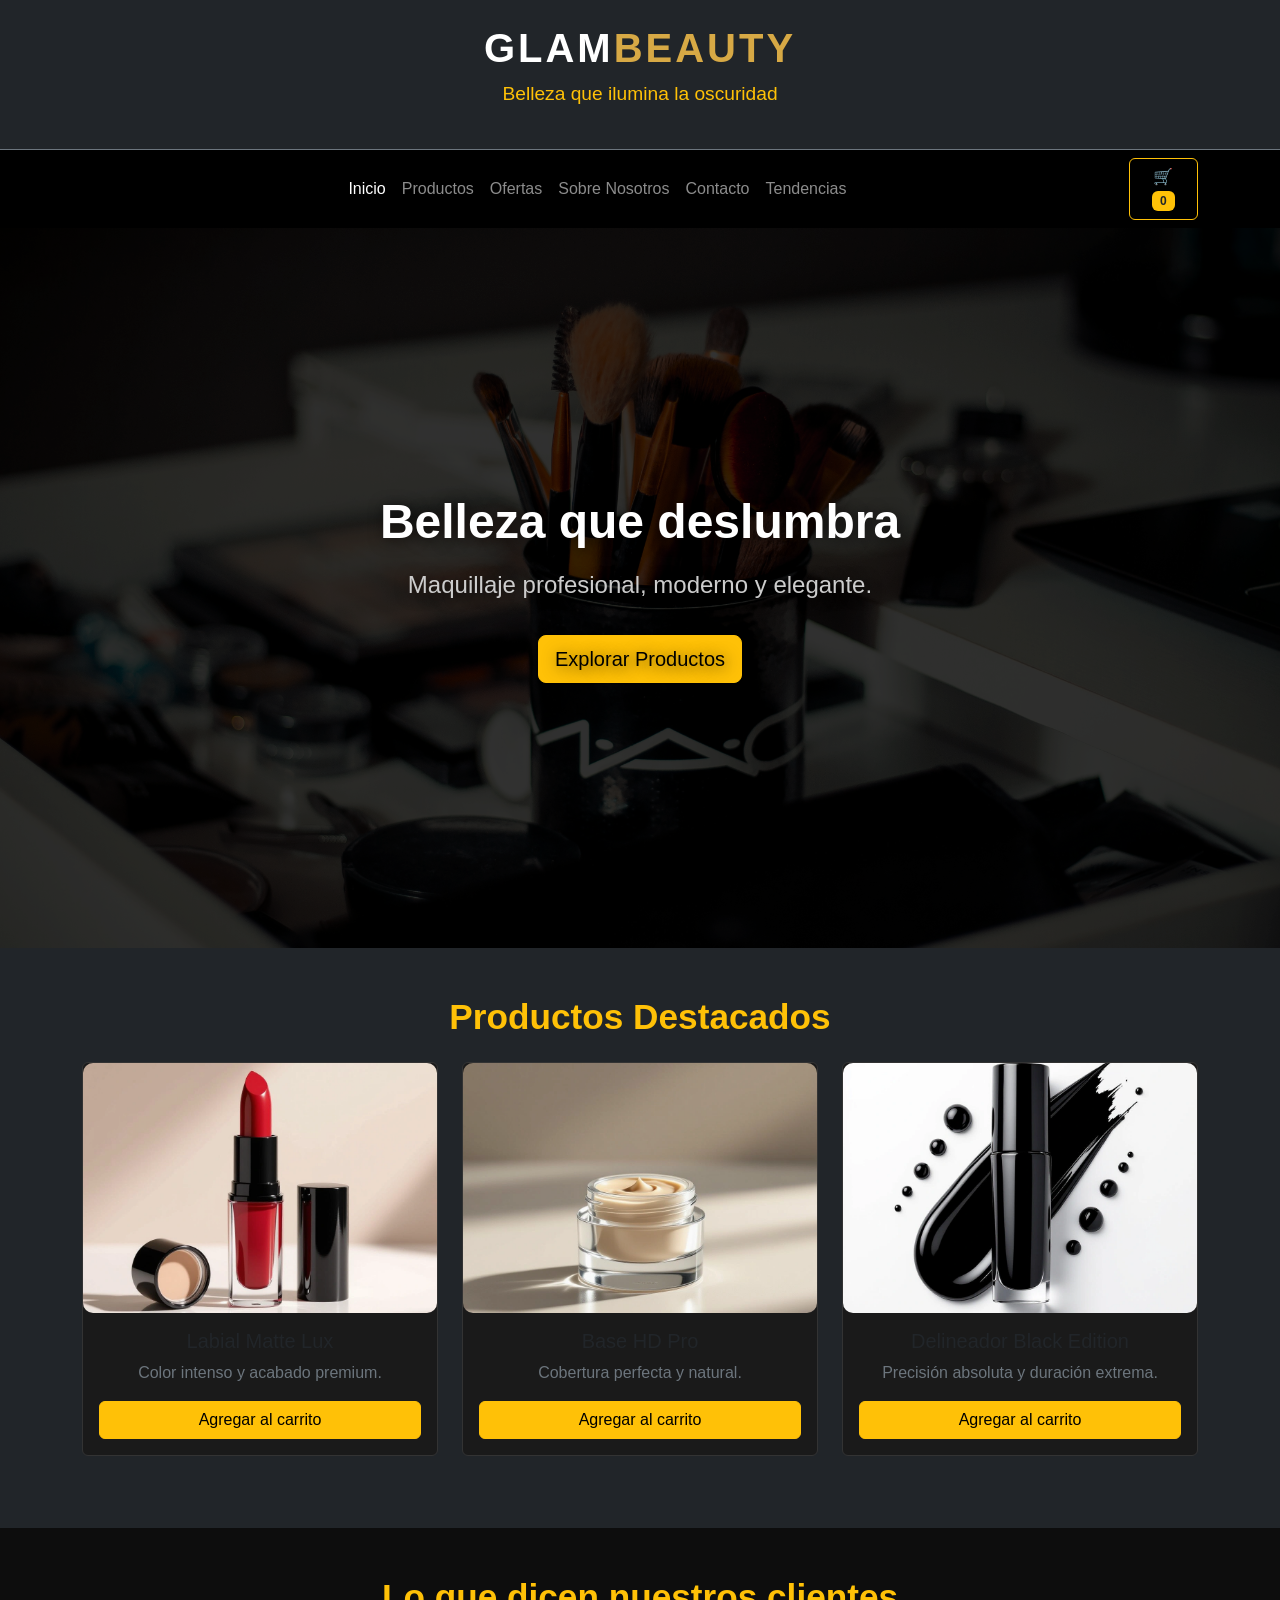
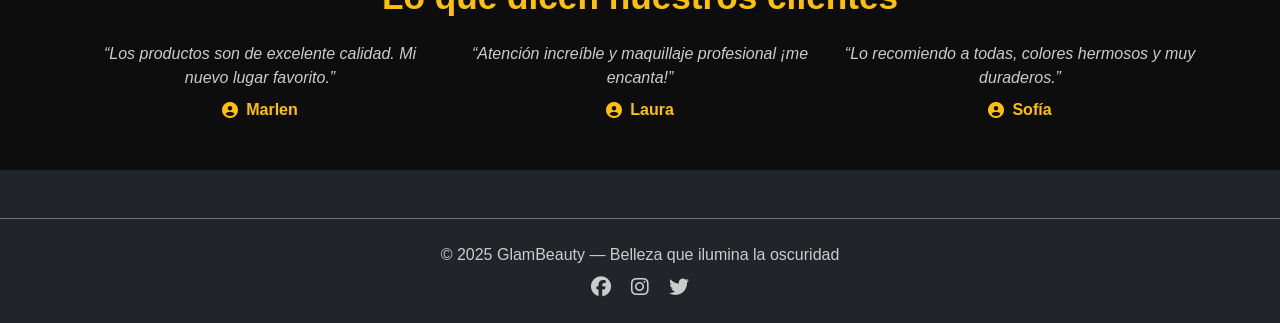
<file: index.html>
<!DOCTYPE html>
<html lang="es">
<head>
  <meta charset="UTF-8" />
  <meta name="viewport" content="width=device-width, initial-scale=1.0" />
  <title>GlamBeauty — Maquillaje Profesional</title>

  <!-- Favicon -->
  <link rel="icon" href="img/favicon.ico" type="image/x-icon" />

  <!-- Bootstrap -->
  <link href="https://cdn.jsdelivr.net/npm/bootstrap@5.3.3/dist/css/bootstrap.min.css" rel="stylesheet" />

  <!-- CSS propio -->
  <link rel="stylesheet" href="css/styles.css" />

  <!-- Font Awesome -->
  <link rel="stylesheet" href="https://cdnjs.cloudflare.com/ajax/libs/font-awesome/6.4.0/css/all.min.css" />

  <style>
    body {
      background-color: #121212;
      color: #e0e0e0;
    }

    h1.logo {
      font-weight: 700;
      font-size: 2.5rem;
    }

    .subtitle {
      color: #ffc107;
      font-size: 1.2rem;
    }

    /* HERO CON FONDO */
    .hero {
      height: 80vh;
      background-image: url('img/brochas.jpg');
      background-size: cover;
      background-position: center;
      background-repeat: no-repeat;
      display: flex;
      align-items: center;
      justify-content: center;
      text-align: center;
      text-shadow: 2px 2px 15px rgba(0,0,0,0.7);
      position: relative;
    }

    .hero::before {
      content: "";
      position: absolute;
      top: 0; left: 0;
      width: 100%; height: 100%;
      background-color: rgba(0,0,0,0.4);
      z-index: 1;
    }

    .hero .container {
      position: relative;
      z-index: 2;
    }

    .hero .hero-title {
      font-size: 3rem;
      font-weight: 700;
    }

    .hero .hero-desc {
      font-size: 1.5rem;
      margin-top: 1rem;
    }

    .product-card img {
      height: 250px;
      object-fit: cover;
      border-radius: 10px;
    }

    .quote {
      font-style: italic;
      color: #ccc;
      margin-bottom: 0.5rem;
    }

    .client {
      display: flex;
      align-items: center;
      justify-content: center;
      gap: 0.5rem;
      font-weight: 600;
      color: #ffc107;
    }

    .section-title {
      font-weight: 700;
      color: #ffc107;
      margin-bottom: 1.5rem;
    }

    footer p, footer a {
      color: #ccc;
      margin: 0 0.5rem;
    }

    footer a:hover {
      color: #ffc107;
      text-decoration: none;
    }
  </style>
</head>
<body class="bg-dark text-light">

  <!-- HEADER + LOGO -->
  <header class="container-fluid py-4 text-center border-bottom border-secondary">
    <h1 class="logo">GLAM<span>BEAUTY</span></h1>
    <p class="subtitle">Belleza que ilumina la oscuridad</p>
  </header>

  <!-- NAVBAR -->
  <nav class="navbar navbar-expand-lg navbar-dark bg-black sticky-top">
    <div class="container">
      <button class="navbar-toggler" data-bs-toggle="collapse" data-bs-target="#nav">
        <span class="navbar-toggler-icon"></span>
      </button>

      <div class="collapse navbar-collapse" id="nav">
        <ul class="navbar-nav mx-auto">
          <li class="nav-item"><a class="nav-link active" href="index.html">Inicio</a></li>
          <li class="nav-item"><a class="nav-link" href="productos.html">Productos</a></li>
          <li class="nav-item"><a class="nav-link" href="ofertas.html">Ofertas</a></li>
          <li class="nav-item"><a class="nav-link" href="sobre.html">Sobre Nosotros</a></li>
          <li class="nav-item"><a class="nav-link" href="contacto.html">Contacto</a></li>
          <li class="nav-item"><a class="nav-link" href="tendencias.html">Tendencias</a></li>
        </ul>

        <!-- CARRITO -->
        <button class="btn btn-outline-warning ms-3" data-bs-toggle="modal" data-bs-target="#modalCarrito">
          🛒 <span id="countCarrito" class="badge bg-warning text-dark">0</span>
        </button>
      </div>
    </div>
  </nav>

  <!-- HERO -->
  <section class="hero d-flex align-items-center text-light">
    <div class="container text-center">
      <h2 class="hero-title">Belleza que deslumbra</h2>
      <p class="hero-desc">Maquillaje profesional, moderno y elegante.</p>
      <a href="productos.html" class="btn btn-warning btn-lg mt-3">Explorar Productos</a>
    </div>
  </section>

  <!-- SECCIÓN DESTACADOS -->
  <section class="container mt-5">
    <h3 class="section-title">Productos Destacados</h3>
    <div class="row mt-4">
      <div class="col-md-4 mb-4">
        <div class="card product-card">
          <img src="img/labial.jpg" class="card-img-top" alt="Labial">
          <div class="card-body text-center">
            <h5>Labial Matte Lux</h5>
            <p class="text-secondary">Color intenso y acabado premium.</p>
            <button class="btn btn-warning w-100 btn-comprar" data-nombre="Labial Matte Lux" data-precio="39000">Agregar al carrito</button>
          </div>
        </div>
      </div>
      <div class="col-md-4 mb-4">
        <div class="card product-card">
          <img src="img/base.jpg" class="card-img-top" alt="Base">
          <div class="card-body text-center">
            <h5>Base HD Pro</h5>
            <p class="text-secondary">Cobertura perfecta y natural.</p>
            <button class="btn btn-warning w-100 btn-comprar" data-nombre="Base HD Pro" data-precio="52000">Agregar al carrito</button>
          </div>
        </div>
      </div>
      <div class="col-md-4 mb-4">
        <div class="card product-card">
          <img src="img/delineador.jpg" class="card-img-top" alt="Delineador">
          <div class="card-body text-center">
            <h5>Delineador Black Edition</h5>
            <p class="text-secondary">Precisión absoluta y duración extrema.</p>
            <button class="btn btn-warning w-100 btn-comprar" data-nombre="Delineador Black Edition" data-precio="28000">Agregar al carrito</button>
          </div>
        </div>
      </div>
    </div>
  </section>

  <!-- TESTIMONIOS -->
  <section class="testimonios mt-5 py-5">
    <div class="container text-center">
      <h3 class="section-title">Lo que dicen nuestros clientes</h3>
      <div class="row mt-4">
        <div class="col-md-4">
          <p class="quote">“Los productos son de excelente calidad. Mi nuevo lugar favorito.”</p>
          <span class="client"><i class="fas fa-user-circle"></i> Marlen</span>
        </div>
        <div class="col-md-4">
          <p class="quote">“Atención increíble y maquillaje profesional ¡me encanta!”</p>
          <span class="client"><i class="fas fa-user-circle"></i> Laura</span>
        </div>
        <div class="col-md-4">
          <p class="quote">“Lo recomiendo a todas, colores hermosos y muy duraderos.”</p>
          <span class="client"><i class="fas fa-user-circle"></i> Sofía</span>
        </div>
      </div>
    </div>
  </section>

  <!-- FOOTER -->
  <footer class="text-center py-4 mt-5 border-top border-secondary">
    <p>© 2025 GlamBeauty — Belleza que ilumina la oscuridad</p>
    <div class="mt-2">
      <a href="#"><i class="fab fa-facebook fa-lg"></i></a>
      <a href="#"><i class="fab fa-instagram fa-lg"></i></a>
      <a href="#"><i class="fab fa-twitter fa-lg"></i></a>
    </div>
  </footer>

  <!-- MODAL CARRITO -->
  <div class="modal fade" id="modalCarrito">
    <div class="modal-dialog">
      <div class="modal-content bg-dark text-light">
        <div class="modal-header">
          <h5 class="modal-title">Carrito de Compras</h5>
          <button class="btn-close btn-close-white" data-bs-dismiss="modal"></button>
        </div>
        <div class="modal-body">
          <ul id="listaCarrito" class="list-group"></ul>
          <h5 class="mt-3">Total: <span id="totalCarrito">0</span> COP</h5>
        </div>
        <div class="modal-footer">
          <button class="btn btn-outline-light" data-bs-dismiss="modal">Cerrar</button>
          <button class="btn btn-warning">Comprar</button>
        </div>
      </div>
    </div>
  </div>

  <script src="https://cdn.jsdelivr.net/npm/bootstrap@5.3.3/dist/js/bootstrap.bundle.min.js"></script>
  <script src="js/carrito.js"></script>

</body>
</html>
</file>
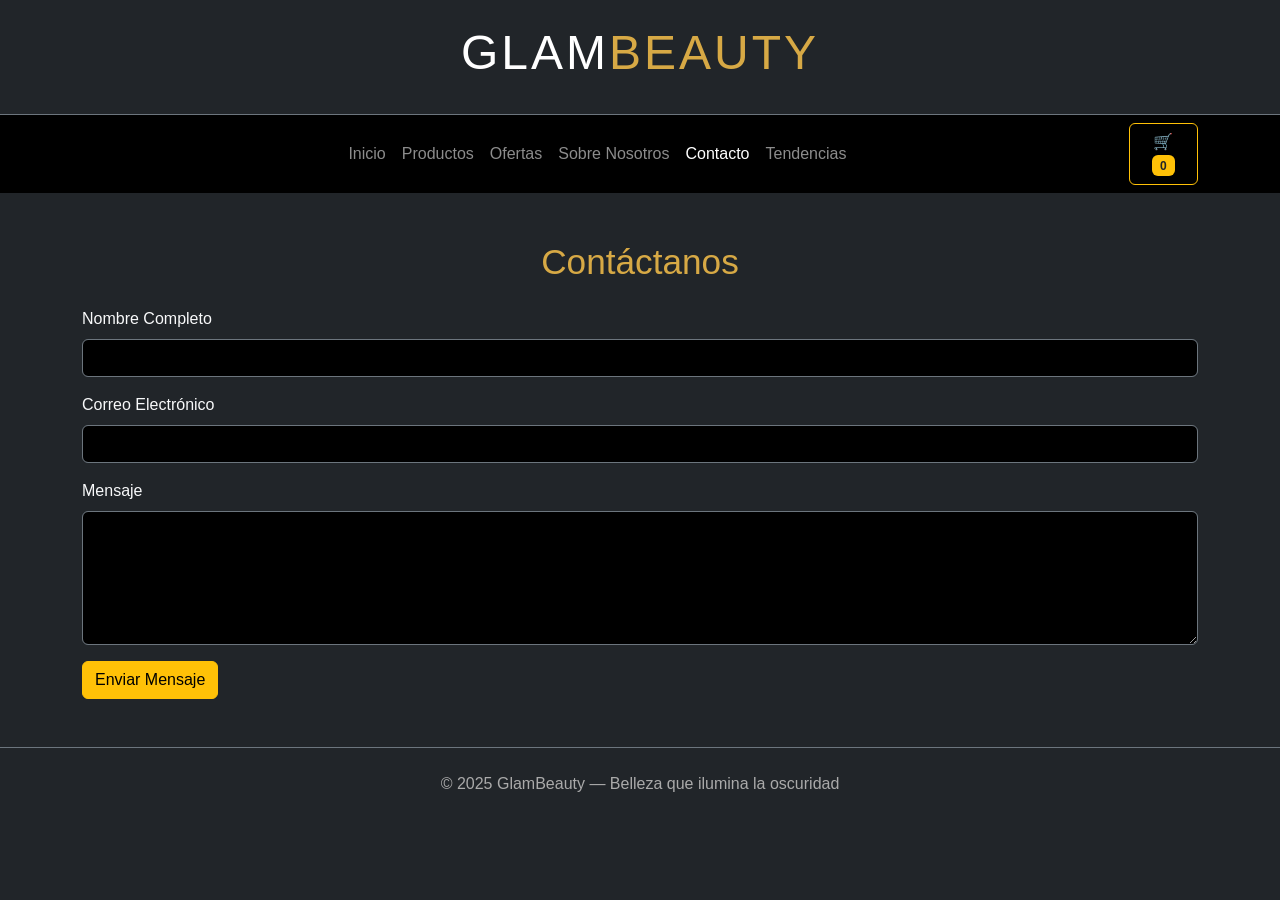
<file: contacto.html>
<!DOCTYPE html>
<html lang="es">
<head>
  <meta charset="UTF-8">
  <meta name="viewport" content="width=device-width, initial-scale=1.0">
  <title>Contacto — GlamBeauty</title>
  
    <!-- Favicon -->
  <link rel="icon" href="img/favicon.ico" type="image/x-icon">

  <link href="https://cdn.jsdelivr.net/npm/bootstrap@5.3.3/dist/css/bootstrap.min.css" rel="stylesheet">
  <link rel="stylesheet" href="css/styles.css">
</head>

<body class="bg-dark text-light">

<header class="container-fluid py-4 text-center border-bottom border-secondary">
  <h1 class="logo">GLAM<span>BEAUTY</span></h1>
</header>

<nav class="navbar navbar-expand-lg navbar-dark bg-black sticky-top">
  <div class="container">
    <button class="navbar-toggler" data-bs-toggle="collapse" data-bs-target="#nav">
      <span class="navbar-toggler-icon"></span>
    </button>

    <div class="collapse navbar-collapse" id="nav">
      <ul class="navbar-nav mx-auto">
        <li class="nav-item"><a class="nav-link" href="index.html">Inicio</a></li>
        <li class="nav-item"><a class="nav-link" href="productos.html">Productos</a></li>
        <li class="nav-item"><a class="nav-link" href="ofertas.html">Ofertas</a></li>
        <li class="nav-item"><a class="nav-link" href="sobre.html">Sobre Nosotros</a></li>
        <li class="nav-item"><a class="nav-link active" href="contacto.html">Contacto</a></li>
        <li class="nav-item"><a class="nav-link" href="tendencias.html">Tendencias</a></li>
      </ul>

      <button class="btn btn-outline-warning ms-3" data-bs-toggle="modal" data-bs-target="#modalCarrito">
        🛒 <span id="countCarrito" class="badge bg-warning text-dark">0</span>
      </button>
    </div>
  </div>
</nav>

<section class="container mt-5">

  <h2 class="section-title">Contáctanos</h2>

  <form class="mt-4">
    <div class="mb-3">
      <label class="form-label">Nombre Completo</label>
      <input type="text" class="form-control bg-black text-light border-secondary">
    </div>

    <div class="mb-3">
      <label class="form-label">Correo Electrónico</label>
      <input type="email" class="form-control bg-black text-light border-secondary">
    </div>

    <div class="mb-3">
      <label class="form-label">Mensaje</label>
      <textarea class="form-control bg-black text-light border-secondary" rows="5"></textarea>
    </div>

    <button class="btn btn-warning">Enviar Mensaje</button>
  </form>

</section>

<footer class="text-center py-4 border-top border-secondary mt-5">
  <p>© 2025 GlamBeauty — Belleza que ilumina la oscuridad</p>
    </div>
</footer>

<!-- Modal Carrito -->
<div class="modal fade" id="modalCarrito">
  <div class="modal-dialog">
    <div class="modal-content bg-dark text-light">
      <div class="modal-header">
        <h5 class="modal-title">Carrito de Compras</h5>
        <button class="btn-close btn-close-white" data-bs-dismiss="modal"></button>
      </div>
      <div class="modal-body">
        <ul id="listaCarrito" class="list-group"></ul>
        <h5 class="mt-3">Total: <span id="totalCarrito">0</span> COP</h5>
      </div>
      <div class="modal-footer">
        <button class="btn btn-outline-light" data-bs-dismiss="modal">Cerrar</button>
        <button class="btn btn-warning">Comprar</button>
      </div>
    </div>
  </div>
</div>

<script src="https://cdn.jsdelivr.net/npm/bootstrap@5.3.3/dist/js/bootstrap.bundle.min.js"></script>
<script src="js/carrito.js"></script>

</body>
</html>
</file>
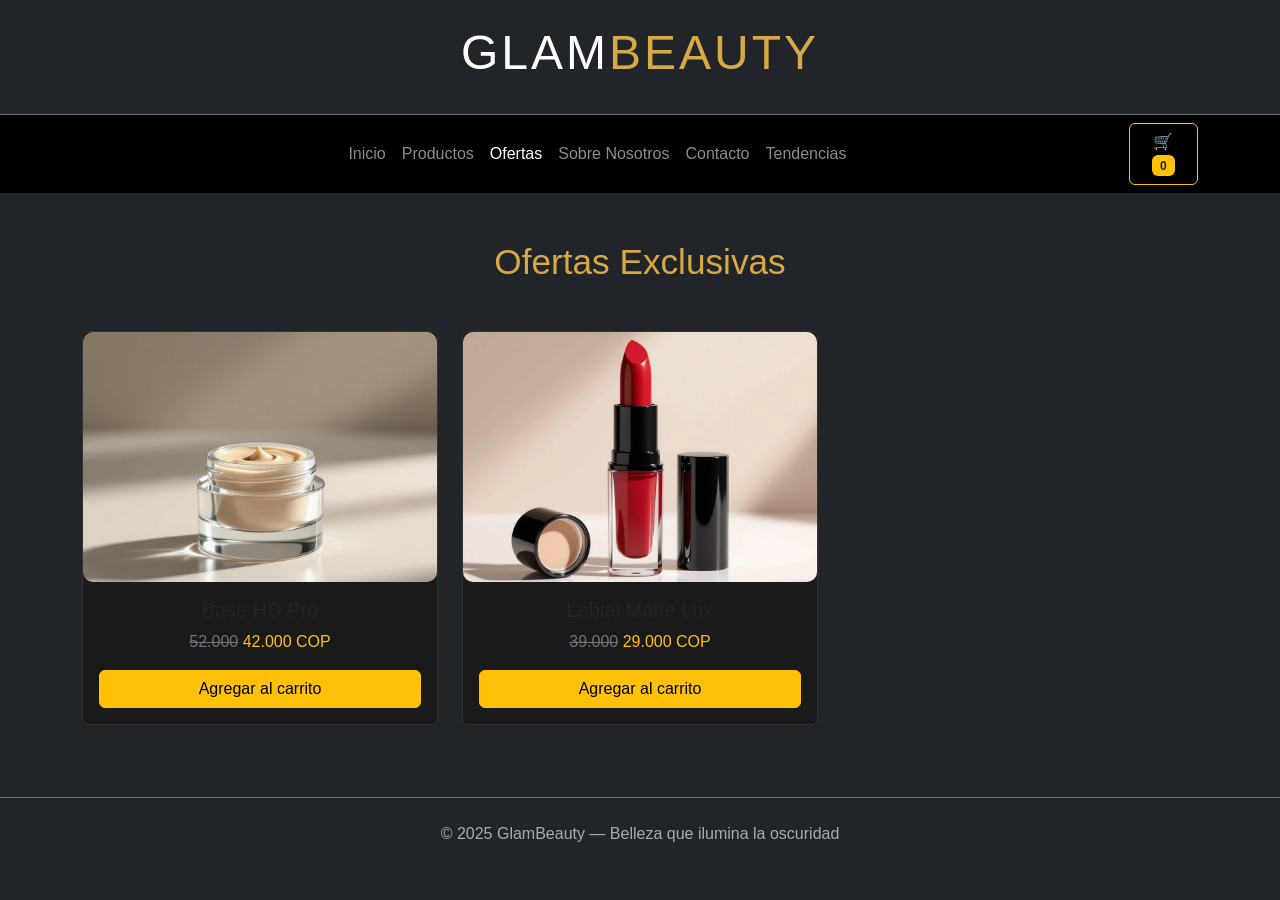
<file: ofertas.html>
<!DOCTYPE html>
<html lang="es">
<head>
  <meta charset="UTF-8">
  <meta name="viewport" content="width=device-width, initial-scale=1.0">
  <title>Productos — GlamBeauty</title>

    <!-- Favicon -->
  <link rel="icon" href="img/favicon.ico" type="image/x-icon">
  
  <link href="https://cdn.jsdelivr.net/npm/bootstrap@5.3.3/dist/css/bootstrap.min.css" rel="stylesheet">
  <link rel="stylesheet" href="css/styles.css">
</head>

<body class="bg-dark text-light">

<header class="container-fluid py-4 text-center border-bottom border-secondary">
  <h1 class="logo">GLAM<span>BEAUTY</span></h1>
</header>

<nav class="navbar navbar-expand-lg navbar-dark bg-black sticky-top">
  <div class="container">
    <button class="navbar-toggler" data-bs-toggle="collapse" data-bs-target="#nav">
      <span class="navbar-toggler-icon"></span>
    </button>

    <div class="collapse navbar-collapse" id="nav">
      <ul class="navbar-nav mx-auto">
        <li class="nav-item"><a class="nav-link" href="index.html">Inicio</a></li>
        <li class="nav-item"><a class="nav-link" href="productos.html">Productos</a></li>
        <li class="nav-item"><a class="nav-link active" href="ofertas.html">Ofertas</a></li>
        <li class="nav-item"><a class="nav-link" href="sobre.html">Sobre Nosotros</a></li>
        <li class="nav-item"><a class="nav-link" href="contacto.html">Contacto</a></li>
        <li class="nav-item"><a class="nav-link" href="tendencias.html">Tendencias</a></li>
      </ul>

      <button class="btn btn-outline-warning ms-3" data-bs-toggle="modal" data-bs-target="#modalCarrito">
        🛒 <span id="countCarrito" class="badge bg-warning text-dark">0</span>
      </button>
    </div>
  </div>
</nav>

<section class="container mt-5">
  <h2 class="section-title">Ofertas Exclusivas</h2>

  <div class="row mt-5">

    <div class="col-md-4 mb-4">
      <div class="card product-card">
        <img src="img/base.jpg" class="card-img-top">
        <div class="card-body text-center">
          <h5>Base HD Pro</h5>
          <p class="text-secondary"><del>52.000</del> <span class="text-warning">42.000 COP</span></p>
          <button class="btn btn-warning w-100 btn-comprar" data-nombre="Base HD Pro (Oferta)" data-precio="42000">Agregar al carrito</button>
        </div>
      </div>
    </div>

    <div class="col-md-4 mb-4">
      <div class="card product-card">
        <img src="img/labial.jpg" class="card-img-top">
        <div class="card-body text-center">
          <h5>Labial Matte Lux</h5>
          <p class="text-secondary"><del>39.000</del> <span class="text-warning">29.000 COP</span></p>
          <button class="btn btn-warning w-100 btn-comprar" data-nombre="Labial Matte Lux (Oferta)" data-precio="29000">Agregar al carrito</button>
        </div>
      </div>
    </div>

  </div>
</section>

<footer class="text-center py-4 border-top border-secondary mt-5">
  <p>© 2025 GlamBeauty — Belleza que ilumina la oscuridad</p>
    </div>
</footer>

<!-- Modal Carrito -->
<div class="modal fade" id="modalCarrito">
  <div class="modal-dialog">
    <div class="modal-content bg-dark text-light">
      <div class="modal-header">
        <h5 class="modal-title">Carrito de Compras</h5>
        <button class="btn-close btn-close-white" data-bs-dismiss="modal"></button>
      </div>
      <div class="modal-body">
        <ul id="listaCarrito" class="list-group"></ul>
        <h5 class="mt-3">Total: <span id="totalCarrito">0</span> COP</h5>
      </div>
      <div class="modal-footer">
        <button class="btn btn-outline-light" data-bs-dismiss="modal">Cerrar</button>
        <button class="btn btn-warning">Comprar</button>
      </div>
    </div>
  </div>
</div>

<script src="https://cdn.jsdelivr.net/npm/bootstrap@5.3.3/dist/js/bootstrap.bundle.min.js"></script>
<script src="js/carrito.js"></script>

</body>
</html>
</file>
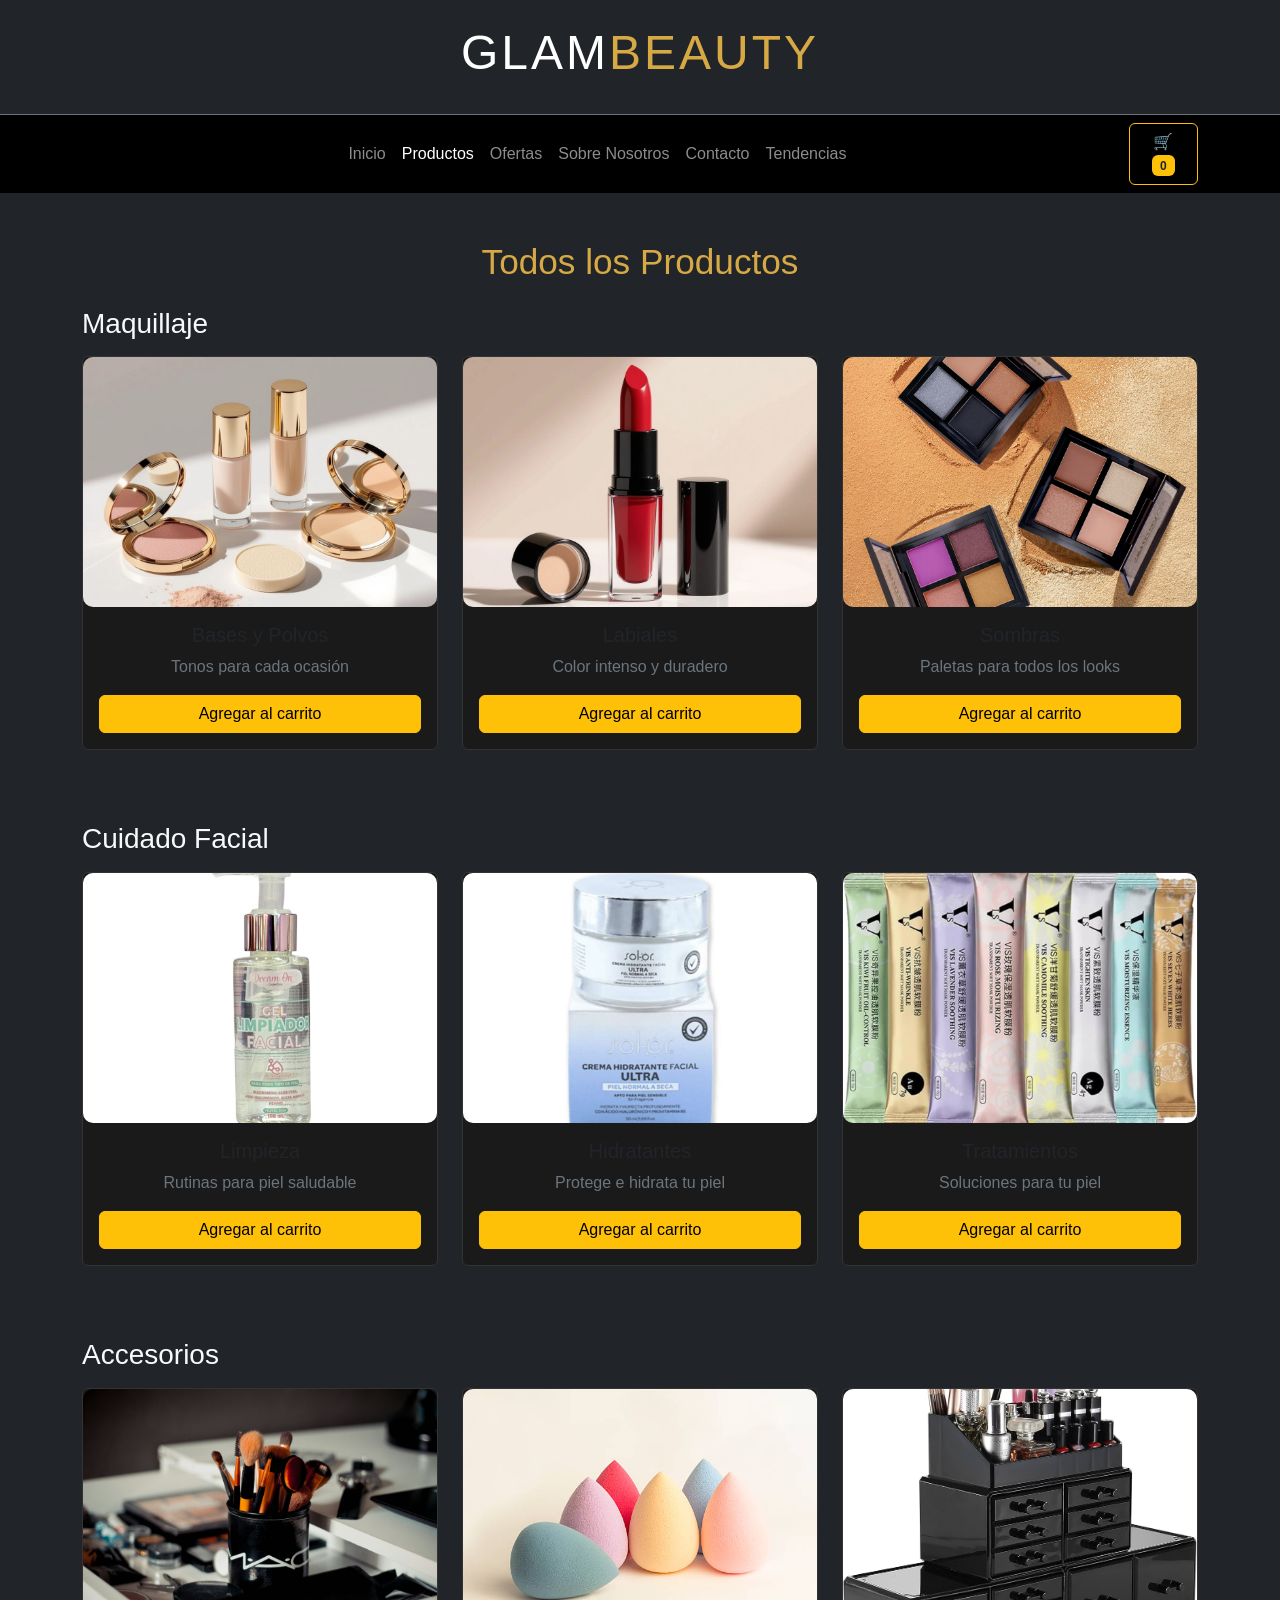
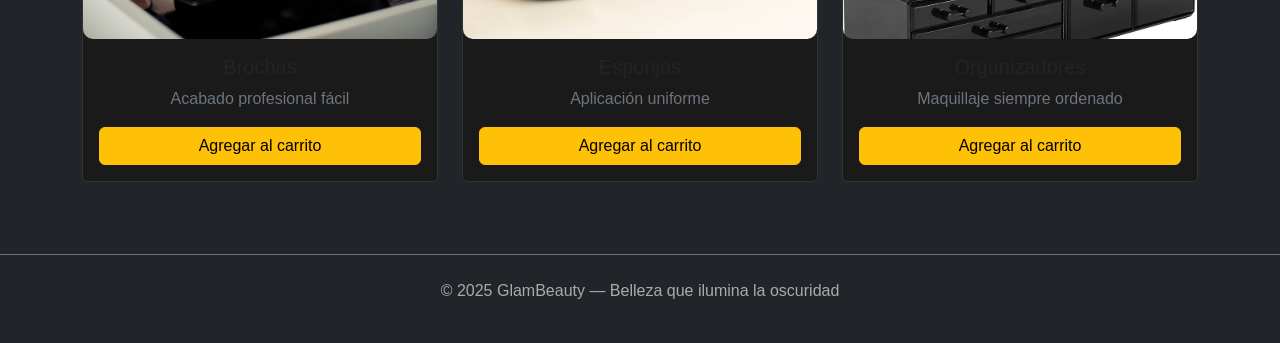
<file: productos.html>
<!DOCTYPE html>
<html lang="es">
<head>
  <meta charset="UTF-8">
  <meta name="viewport" content="width=device-width, initial-scale=1.0">
  <title>Productos — GlamBeauty</title>

    <!-- Favicon -->
  <link rel="icon" href="img/favicon.ico" type="image/x-icon">
  
  <link href="https://cdn.jsdelivr.net/npm/bootstrap@5.3.3/dist/css/bootstrap.min.css" rel="stylesheet">
  <link rel="stylesheet" href="css/styles.css">
</head>

<body class="bg-dark text-light">

  <!-- HEADER -->
  <header class="container-fluid py-4 text-center border-bottom border-secondary">
    <h1 class="logo">GLAM<span>BEAUTY</span></h1>
  </header>

  <!-- NAVBAR -->
  <nav class="navbar navbar-expand-lg navbar-dark bg-black sticky-top">
    <div class="container">
      <button class="navbar-toggler" data-bs-toggle="collapse" data-bs-target="#nav">
        <span class="navbar-toggler-icon"></span>
      </button>

      <div class="collapse navbar-collapse" id="nav">
        <ul class="navbar-nav mx-auto">
          <li class="nav-item"><a class="nav-link" href="index.html">Inicio</a></li>
          <li class="nav-item"><a class="nav-link active" href="productos.html">Productos</a></li>
          <li class="nav-item"><a class="nav-link" href="ofertas.html">Ofertas</a></li>
          <li class="nav-item"><a class="nav-link" href="sobre.html">Sobre Nosotros</a></li>
          <li class="nav-item"><a class="nav-link" href="contacto.html">Contacto</a></li>
          <li class="nav-item"><a class="nav-link" href="tendencias.html">Tendencias</a></li>
        </ul>

        <button class="btn btn-outline-warning ms-3" data-bs-toggle="modal" data-bs-target="#modalCarrito">
          🛒 <span id="countCarrito" class="badge bg-warning text-dark">0</span>
        </button>
      </div>
    </div>
  </nav>

  <!-- CONTENIDO -->
  <section class="container mt-5">
    <h2 class="section-title">Todos los Productos</h2>

    <!-- MAQUILLAJE -->
    <h3 class="tip-title mt-4">Maquillaje</h3>
    <div class="row mt-3">
      <!-- Bases y polvos -->
      <div class="col-md-4 mb-4">
        <div class="card product-card">
          <img src="img/polvos.jpg" class="card-img-top" alt="Bases y polvos">
          <div class="card-body text-center">
            <h5>Bases y Polvos</h5>
            <p class="text-secondary">Tonos para cada ocasión</p>
            <button class="btn btn-warning w-100 btn-comprar" data-nombre="Bases y Polvos" data-precio="45000">Agregar al carrito</button>
          </div>
        </div>
      </div>

      <!-- Labiales -->
      <div class="col-md-4 mb-4">
        <div class="card product-card">
          <img src="img/labial.jpg" class="card-img-top" alt="Labiales">
          <div class="card-body text-center">
            <h5>Labiales</h5>
            <p class="text-secondary">Color intenso y duradero</p>
            <button class="btn btn-warning w-100 btn-comprar" data-nombre="Labiales" data-precio="39000">Agregar al carrito</button>
          </div>
        </div>
      </div>

      <!-- Sombras -->
      <div class="col-md-4 mb-4">
        <div class="card product-card">
          <img src="img/sombras.jpg" class="card-img-top" alt="Sombras">
          <div class="card-body text-center">
            <h5>Sombras</h5>
            <p class="text-secondary">Paletas para todos los looks</p>
            <button class="btn btn-warning w-100 btn-comprar" data-nombre="Sombras" data-precio="47000">Agregar al carrito</button>
          </div>
        </div>
      </div>
    </div>

    <!-- CUIDADO FACIAL -->
    <h3 class="tip-title mt-5">Cuidado Facial</h3>
    <div class="row mt-3">
      <div class="col-md-4 mb-4">
        <div class="card product-card">
          <img src="img/limpieza.jpg" class="card-img-top" alt="Limpieza">
          <div class="card-body text-center">
            <h5>Limpieza</h5>
            <p class="text-secondary">Rutinas para piel saludable</p>
            <button class="btn btn-warning w-100 btn-comprar" data-nombre="Limpieza" data-precio="32000">Agregar al carrito</button>
          </div>
        </div>
      </div>

      <div class="col-md-4 mb-4">
        <div class="card product-card">
          <img src="img/hidratante.jpg" class="card-img-top" alt="Hidratantes">
          <div class="card-body text-center">
            <h5>Hidratantes</h5>
            <p class="text-secondary">Protege e hidrata tu piel</p>
            <button class="btn btn-warning w-100 btn-comprar" data-nombre="Hidratantes" data-precio="35000">Agregar al carrito</button>
          </div>
        </div>
      </div>

      <div class="col-md-4 mb-4">
        <div class="card product-card">
          <img src="img/tratamientos.jpg" class="card-img-top" alt="Tratamientos">
          <div class="card-body text-center">
            <h5>Tratamientos</h5>
            <p class="text-secondary">Soluciones para tu piel</p>
            <button class="btn btn-warning w-100 btn-comprar" data-nombre="Tratamientos" data-precio="50000">Agregar al carrito</button>
          </div>
        </div>
      </div>
    </div>

    <!-- ACCESORIOS -->
    <h3 class="tip-title mt-5">Accesorios</h3>
    <div class="row mt-3">
      <div class="col-md-4 mb-4">
        <div class="card product-card">
          <img src="img/brochas.jpg" class="card-img-top" alt="Brochas">
          <div class="card-body text-center">
            <h5>Brochas</h5>
            <p class="text-secondary">Acabado profesional fácil</p>
            <button class="btn btn-warning w-100 btn-comprar" data-nombre="Brochas" data-precio="27000">Agregar al carrito</button>
          </div>
        </div>
      </div>

      <div class="col-md-4 mb-4">
        <div class="card product-card">
          <img src="img/esponja.jpg" class="card-img-top" alt="Esponjas">
          <div class="card-body text-center">
            <h5>Esponjas</h5>
            <p class="text-secondary">Aplicación uniforme</p>
            <button class="btn btn-warning w-100 btn-comprar" data-nombre="Esponjas" data-precio="15000">Agregar al carrito</button>
          </div>
        </div>
      </div>

      <div class="col-md-4 mb-4">
        <div class="card product-card">
          <img src="img/organizador.jpg" class="card-img-top" alt="Organizadores">
          <div class="card-body text-center">
            <h5>Organizadores</h5>
            <p class="text-secondary">Maquillaje siempre ordenado</p>
            <button class="btn btn-warning w-100 btn-comprar" data-nombre="Organizadores" data-precio="40000">Agregar al carrito</button>
          </div>
        </div>
      </div>
    </div>
  </section>

  <!-- FOOTER -->
  <footer class="text-center py-4 border-top border-secondary mt-5">
    <p>© 2025 GlamBeauty — Belleza que ilumina la oscuridad</p>
    </div>
  </footer>

  <!-- MODAL CARRITO -->
  <div class="modal fade" id="modalCarrito">
    <div class="modal-dialog">
      <div class="modal-content bg-dark text-light">
        <div class="modal-header">
          <h5 class="modal-title">Carrito de Compras</h5>
          <button class="btn-close btn-close-white" data-bs-dismiss="modal"></button>
        </div>
        <div class="modal-body">
          <ul id="listaCarrito" class="list-group"></ul>
          <h5 class="mt-3">Total: <span id="totalCarrito">0</span> COP</h5>
        </div>
        <div class="modal-footer">
          <button class="btn btn-outline-light" data-bs-dismiss="modal">Cerrar</button>
          <button class="btn btn-warning">Comprar</button>
        </div>
      </div>
    </div>
  </div>

<script src="https://cdn.jsdelivr.net/npm/bootstrap@5.3.3/dist/js/bootstrap.bundle.min.js"></script>
<script src="js/carrito.js"></script>

</body>
</html>
</file>
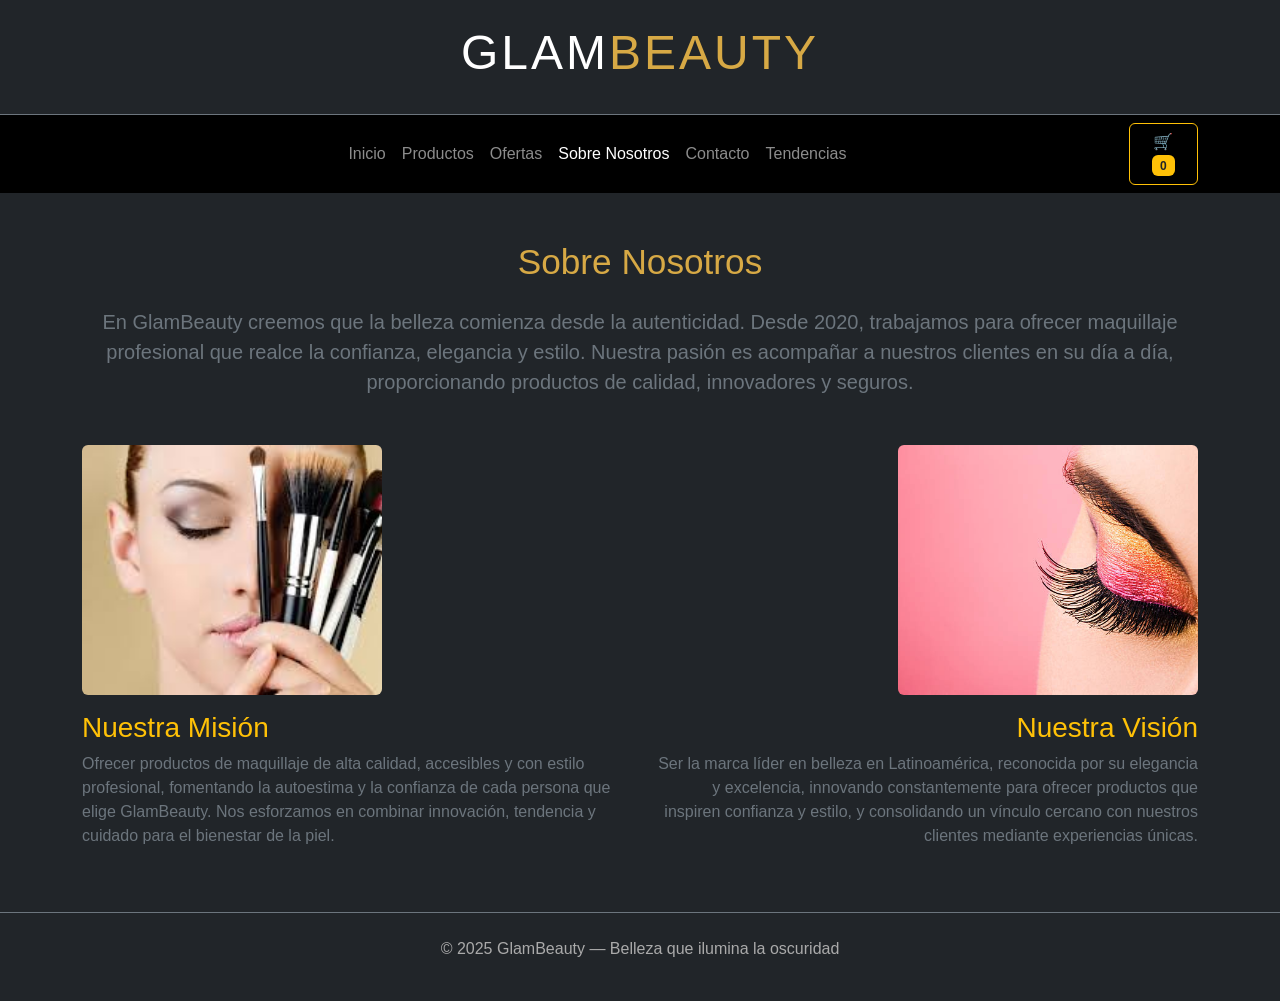
<file: sobre.html>
<!DOCTYPE html>
<html lang="es">
<head>
  <meta charset="UTF-8">
  <meta name="viewport" content="width=device-width, initial-scale=1.0">
  <title>Sobre Nosotros — GlamBeauty</title>

    <!-- Favicon -->
  <link rel="icon" href="img/favicon.ico" type="image/x-icon">
  
  <link href="https://cdn.jsdelivr.net/npm/bootstrap@5.3.3/dist/css/bootstrap.min.css" rel="stylesheet">
  <link rel="stylesheet" href="css/styles.css">
  <style>
    /* Estilo para que las imágenes de Misión y Visión tengan el mismo tamaño */
    .about-img {
      width: 100%;
      max-width: 300px; /* Ancho máximo uniforme */
      height: 250px;    /* Altura fija */
      object-fit: cover; /* Mantiene proporción y recorta si es necesario */
    }
  </style>
</head>
<body class="bg-dark text-light">

<header class="container-fluid py-4 text-center border-bottom border-secondary">
  <h1 class="logo">GLAM<span>BEAUTY</span></h1>
</header>

<nav class="navbar navbar-expand-lg navbar-dark bg-black sticky-top">
  <div class="container">
    <button class="navbar-toggler" data-bs-toggle="collapse" data-bs-target="#nav">
      <span class="navbar-toggler-icon"></span>
    </button>

    <div class="collapse navbar-collapse" id="nav">
      <ul class="navbar-nav mx-auto">
        <li class="nav-item"><a class="nav-link" href="index.html">Inicio</a></li>
        <li class="nav-item"><a class="nav-link" href="productos.html">Productos</a></li>
        <li class="nav-item"><a class="nav-link" href="ofertas.html">Ofertas</a></li>
        <li class="nav-item"><a class="nav-link active" href="sobre.html">Sobre Nosotros</a></li>
        <li class="nav-item"><a class="nav-link" href="contacto.html">Contacto</a></li>
        <li class="nav-item"><a class="nav-link" href="tendencias.html">Tendencias</a></li>
      </ul>

      <button class="btn btn-outline-warning ms-3" data-bs-toggle="modal" data-bs-target="#modalCarrito">
        🛒 <span id="countCarrito" class="badge bg-warning text-dark">0</span>
      </button>
    </div>
  </div>
</nav>

<section class="container mt-5">

  <h2 class="section-title text-center">Sobre Nosotros</h2>

  <p class="mt-4 text-secondary fs-5 text-center">
    En GlamBeauty creemos que la belleza comienza desde la autenticidad.  
    Desde 2020, trabajamos para ofrecer maquillaje profesional que realce la confianza,
    elegancia y estilo. Nuestra pasión es acompañar a nuestros clientes
    en su día a día, proporcionando productos de calidad, innovadores y seguros.
  </p>

  <!-- Misión y Visión -->
  <div class="row mt-5 align-items-center">
    <!-- Misión -->
    <div class="col-md-6 text-center text-md-start mb-4 mb-md-0">
      <img src="img/mision.jpg" alt="Nuestra Misión" class="img-fluid rounded mb-3 about-img">
      <h3 class="text-warning">Nuestra Misión</h3>
      <p class="text-secondary">
        Ofrecer productos de maquillaje de alta calidad, accesibles y con estilo profesional,
        fomentando la autoestima y la confianza de cada persona que elige GlamBeauty.
        Nos esforzamos en combinar innovación, tendencia y cuidado para el bienestar de la piel.
      </p>
    </div>

    <!-- Visión -->
    <div class="col-md-6 text-center text-md-end">
      <img src="img/vision.jpg" alt="Nuestra Visión" class="img-fluid rounded mb-3 about-img">
      <h3 class="text-warning">Nuestra Visión</h3>
      <p class="text-secondary">
        Ser la marca líder en belleza en Latinoamérica, reconocida por su elegancia y excelencia,
        innovando constantemente para ofrecer productos que inspiren confianza y estilo,
        y consolidando un vínculo cercano con nuestros clientes mediante experiencias únicas.
      </p>
    </div>
  </div>

</section>

<footer class="text-center py-4 border-top border-secondary mt-5">
  <p>© 2025 GlamBeauty — Belleza que ilumina la oscuridad</p>
</footer>

<!-- Modal Carrito -->
<div class="modal fade" id="modalCarrito">
  <div class="modal-dialog">
    <div class="modal-content bg-dark text-light">
      <div class="modal-header">
        <h5 class="modal-title">Carrito de Compras</h5>
        <button class="btn-close btn-close-white" data-bs-dismiss="modal"></button>
      </div>
      <div class="modal-body">
        <ul id="listaCarrito" class="list-group"></ul>
        <h5 class="mt-3">Total: <span id="totalCarrito">0</span> COP</h5>
      </div>
      <div class="modal-footer">
        <button class="btn btn-outline-light" data-bs-dismiss="modal">Cerrar</button>
        <button class="btn btn-warning">Comprar</button>
      </div>
    </div>
  </div>
</div>

<script src="https://cdn.jsdelivr.net/npm/bootstrap@5.3.3/dist/js/bootstrap.bundle.min.js"></script>
<script src="js/carrito.js"></script>

</body>
</html>
</file>
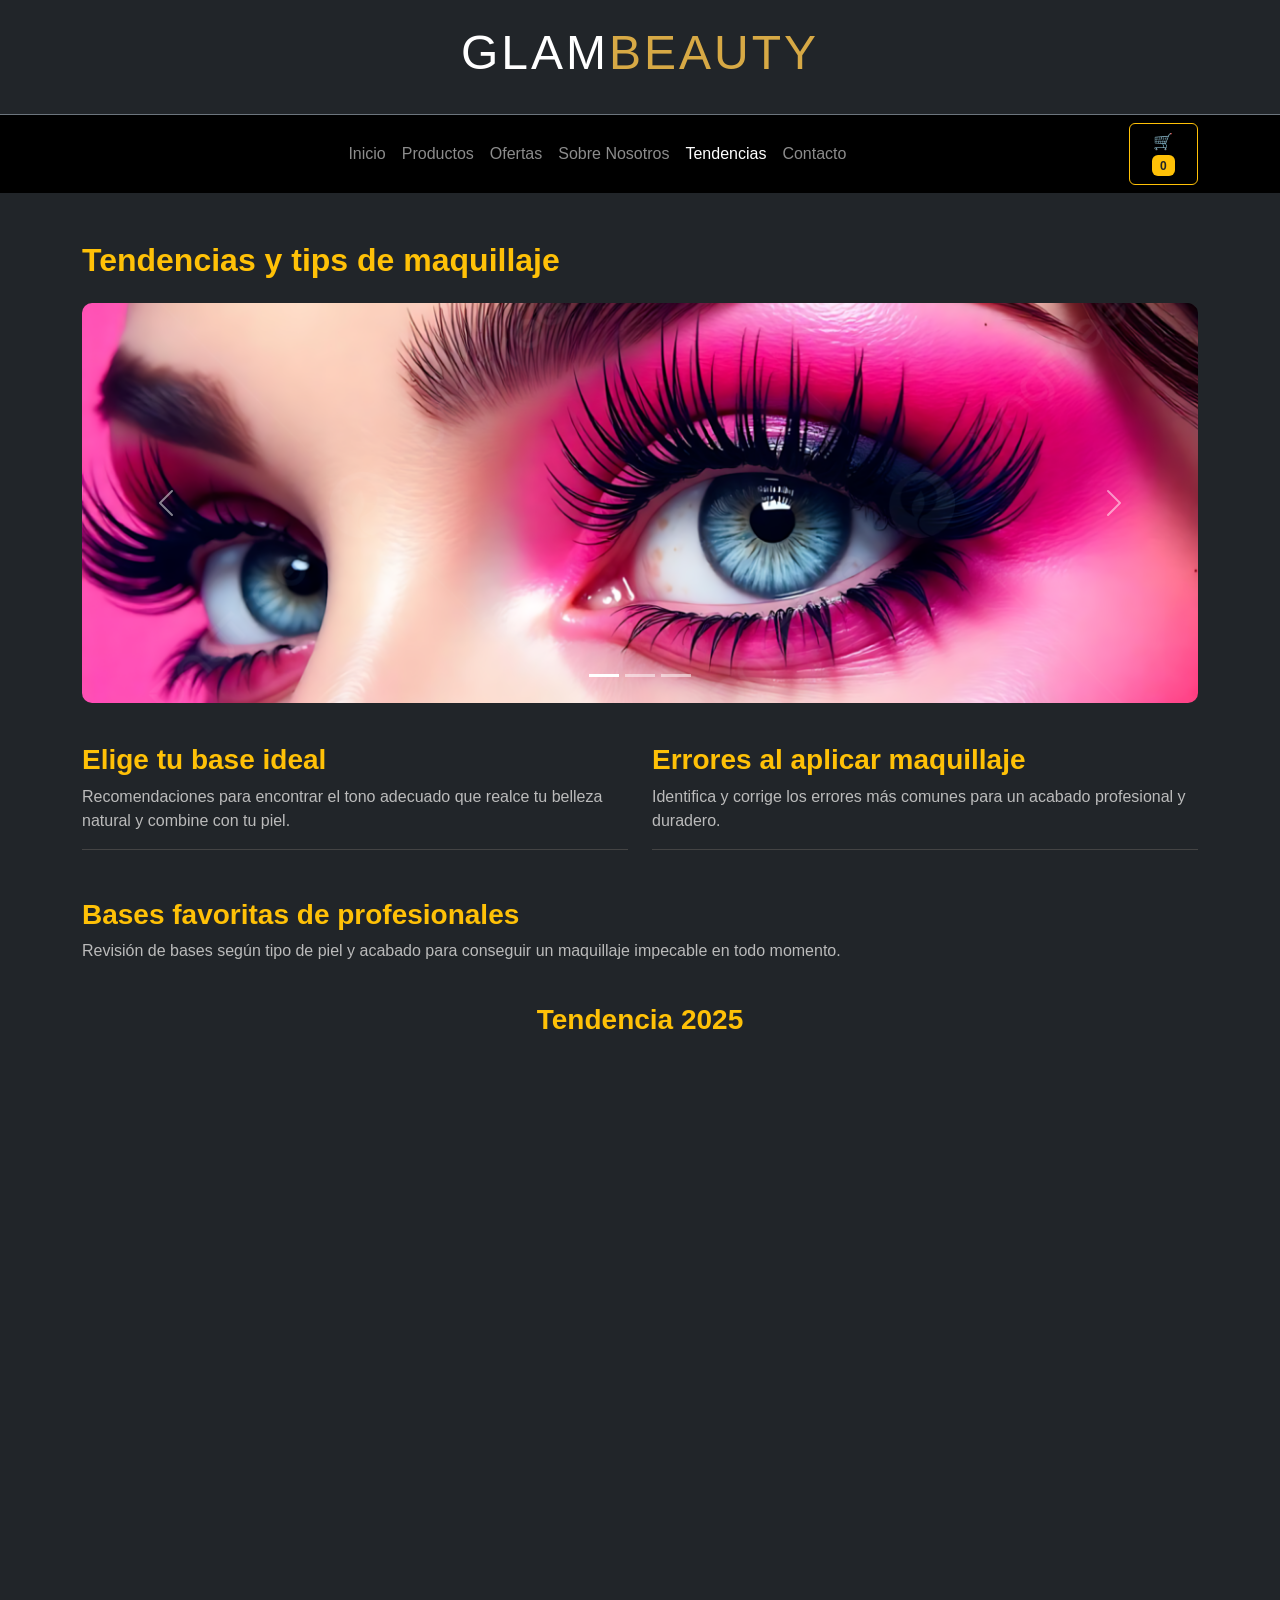
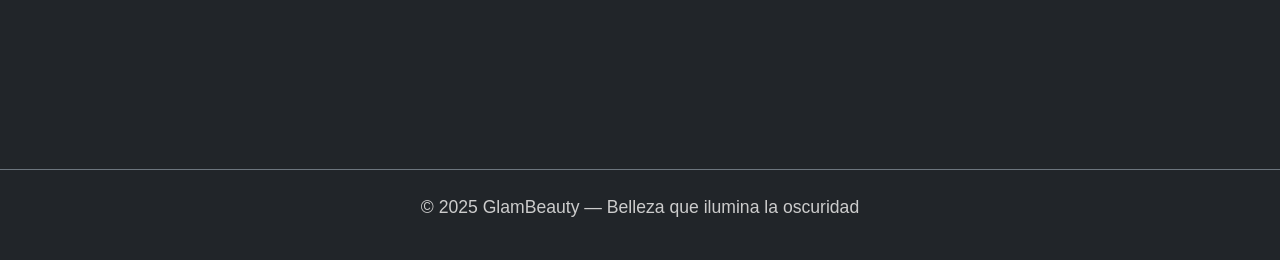
<file: tendencias.html>
<!DOCTYPE html>
<html lang="es">
<head>
  <meta charset="UTF-8" />
  <meta name="viewport" content="width=device-width, initial-scale=1" />
  <title>Ubicación - GlamBeauty</title>
  
    <!-- Favicon -->
  <link rel="icon" href="img/favicon.ico" type="image/x-icon">
  
  <link href="https://cdn.jsdelivr.net/npm/bootstrap@5.3.3/dist/css/bootstrap.min.css" rel="stylesheet" />
  <link rel="stylesheet" href="css/styles.css" />
  <style>
    body {
      background-color: #121212; /* mismo color oscuro */
      color: #e0e0e0; /* texto claro */
    }
    h2, h3 {
      font-weight: 600;
      color: #ffc107; /* amarillo Bootstrap warning */
      margin-bottom: 1.5rem;
    }
    p {
      color: #ccc;
      font-size: 1.1rem;
    }
    .carousel-inner img {
      border-radius: 10px;
      max-height: 400px;
      object-fit: cover;
      width: 100%;
    }
    .tip-section {
      margin-top: 2rem;
    }
    .tip-title {
      font-weight: 600;
      margin-top: 1rem;
      margin-bottom: 0.5rem;
      color: #ffc107;
    }
    .tip-desc {
      color: #bbb;
      font-size: 1rem;
    }
    .separator {
      border-top: 1px solid #444;
      margin: 1rem 0;
    }
  </style>
</head>
<body class="bg-dark text-light">

  <!-- Header / Navbar -->
  <header class="container-fluid py-4 text-center border-bottom border-secondary">
    <h1 class="logo">GLAM<span>BEAUTY</span></h1>
  </header>

  <nav class="navbar navbar-expand-lg navbar-dark bg-black sticky-top">
    <div class="container">
      <button class="navbar-toggler" data-bs-toggle="collapse" data-bs-target="#nav">
        <span class="navbar-toggler-icon"></span>
      </button>
      <div class="collapse navbar-collapse" id="nav">
        <ul class="navbar-nav mx-auto">
          <li class="nav-item"><a class="nav-link" href="index.html">Inicio</a></li>
          <li class="nav-item"><a class="nav-link" href="productos.html">Productos</a></li>
          <li class="nav-item"><a class="nav-link" href="ofertas.html">Ofertas</a></li>
          <li class="nav-item"><a class="nav-link" href="sobre.html">Sobre Nosotros</a></li>
          <li class="nav-item"><a class="nav-link active" href="tendencias.html">Tendencias</a></li>
          <li class="nav-item"><a class="nav-link" href="contacto.html">Contacto</a></li>
        </ul>
        <button class="btn btn-outline-warning ms-3" data-bs-toggle="modal" data-bs-target="#modalCarrito">
          🛒 <span id="countCarrito" class="badge bg-warning text-dark">0</span>
        </button>
      </div>
    </div>
  </nav>

  <main class="container py-5">
    <h2>Tendencias y tips de maquillaje</h2>

    <!-- Carrusel Bootstrap -->
    <div id="carouselMaquillaje" class="carousel slide rounded" data-bs-ride="carousel">
      <div class="carousel-indicators">
        <button type="button" data-bs-target="#carouselMaquillaje" data-bs-slide-to="0" class="active" aria-current="true" aria-label="Slide 1"></button>
        <button type="button" data-bs-target="#carouselMaquillaje" data-bs-slide-to="1" aria-label="Slide 2"></button>
        <button type="button" data-bs-target="#carouselMaquillaje" data-bs-slide-to="2" aria-label="Slide 3"></button>
      </div>

      <div class="carousel-inner">
        <div class="carousel-item active">
          <img src="img/carousel1.jpg" alt="Maquillaje destacado" />
        </div>
        <div class="carousel-item">
          <img src="img/carousel2.jpg" alt="Base ideal" />
        </div>
        <div class="carousel-item">
          <img src="img/carousel3.jpg" alt="Errores maquillaje" />
        </div>
      </div>

      <button class="carousel-control-prev" type="button" data-bs-target="#carouselMaquillaje" data-bs-slide="prev">
        <span class="carousel-control-prev-icon"></span>
        <span class="visually-hidden">Anterior</span>
      </button>
      <button class="carousel-control-next" type="button" data-bs-target="#carouselMaquillaje" data-bs-slide="next">
        <span class="carousel-control-next-icon"></span>
        <span class="visually-hidden">Siguiente</span>
      </button>
    </div>

    <!-- Sección de tips debajo -->
    <section class="tip-section row mt-4">
      <div class="col-md-6 mb-3">
        <h3 class="tip-title">Elige tu base ideal</h3>
        <p class="tip-desc">Recomendaciones para encontrar el tono adecuado que realce tu belleza natural y combine con tu piel.</p>
        <div class="separator"></div>
      </div>
      <div class="col-md-6 mb-3">
        <h3 class="tip-title">Errores al aplicar maquillaje</h3>
        <p class="tip-desc">Identifica y corrige los errores más comunes para un acabado profesional y duradero.</p>
        <div class="separator"></div>
      </div>
      <div class="col-md-12">
        <h3 class="tip-title">Bases favoritas de profesionales</h3>
        <p class="tip-desc">Revisión de bases según tipo de piel y acabado para conseguir un maquillaje impecable en todo momento.</p>
      </div>
    </section>
    <div class="col-md-12 mt-4">
  <h3 class="tip-title text-center">Tendencia 2025</h3>
  <div class="ratio ratio-16x9">
  <iframe src="https://www.youtube.com/embed/lU4u1V4moAQ" title="Video de maquillaje" allowfullscreen></iframe>
</div>
  </div>
</div>

  </main>

  <footer class="text-center py-4 mt-5 border-top border-secondary">
    <p>© 2025 GlamBeauty — Belleza que ilumina la oscuridad</p>
    </div>
  </footer>

  <!-- Modal Carrito -->
  <div class="modal fade" id="modalCarrito">
    <div class="modal-dialog">
      <div class="modal-content bg-dark text-light">
        <div class="modal-header">
          <h5 class="modal-title">Carrito de Compras</h5>
          <button class="btn-close btn-close-white" data-bs-dismiss="modal"></button>
        </div>
        <div class="modal-body">
          <ul id="listaCarrito" class="list-group"></ul>
          <h5 class="mt-3">Total: <span id="totalCarrito">0</span> COP</h5>
        </div>
        <div class="modal-footer">
          <button class="btn btn-outline-light" data-bs-dismiss="modal">Cerrar</button>
          <button class="btn btn-warning">Comprar</button>
        </div>
      </div>
    </div>
  </div>

  <script src="https://cdn.jsdelivr.net/npm/bootstrap@5.3.3/dist/js/bootstrap.bundle.min.js"></script>
</body>
</html>
</file>
<file: css/styles.css>
/* ————— TIPOGRAFÍA ————— */
body {
  font-family: "Poppins", sans-serif;
  background-color: #111;
  color: #eee;
}

.logo {
  font-size: 3rem;
  letter-spacing: 3px;
  color: white;
  font-weight: 300;
}

.logo span {
  color: #d7a945;
}

.subtitle {
  color: #ccc;
  font-size: 1.1rem;
}

/* ————— HERO ————— */
.hero {
  height: 80vh;
  background: url('../img/hero.jpg') center/cover no-repeat;
  position: relative;
}

.hero::after {
  content: "";
  position: absolute;
  inset: 0;
  background: rgba(0, 0, 0, 0.65);
}

.hero > .container {
  position: relative;
  z-index: 2;
}

.hero-title {
  font-size: 4rem;
  font-weight: 300;
  color: white;
}

.hero-desc {
  font-size: 1.3rem;
  color: #ccc;
}

/* ————— PRODUCTOS ————— */
.section-title {
  font-size: 2.2rem;
  color: #d7a945;
  text-align: center;
}

.product-card {
  background-color: #1a1a1a;
  border: 1px solid #333;
  transition: 0.3s;
  display: flex;
  flex-direction: column; /* Para que img y body estén en columna */
}

.product-card:hover {
  transform: translateY(-5px);
  border-color: #d7a945;
}

/* Ajuste de imágenes para que todas tengan mismo tamaño */
.product-card img {
  height: 250px;      /* altura fija */
  width: 100%;        /* ancho completo del card */
  object-fit: cover;  /* recorta sin deformar */
  border-radius: 10px;
}

/* Asegurar que títulos y descripciones no desbalanceen las tarjetas */
.product-card .card-body {
  flex-grow: 1;           /* hace que el contenido ocupe todo el espacio disponible */
  display: flex;
  flex-direction: column;
  justify-content: space-between;
}

/* ————— TESTIMONIOS ————— */
.testimonios {
  background-color: #0d0d0d;
}

.quote {
  color: #ddd;
  font-style: italic;
}

.client {
  display: block;
  margin-top: 5px;
  color: #d7a945;
}

/* ————— FOOTER ————— */
footer {
  color: #aaa;
}

/* ————— CENTRAR BARRA DE NAVEGACIÓN ————— */
.navbar-nav {
  width: 100%;
  display: flex;
  justify-content: center; /* Centra los elementos de la barra */
}

/* Mantener el botón del carrito a la derecha */
.navbar .btn-outline-warning {
  margin-left: auto;
}

/* ————— VIDEO RESPONSIVE ESTILIZADO ————— */
.tip-section .ratio iframe {
  border-radius: 10px;      /* Bordes redondeados como las imágenes */
  box-shadow: 0 4px 12px rgba(0, 0, 0, 0.5); /* Sombra suave */
}
</file>
